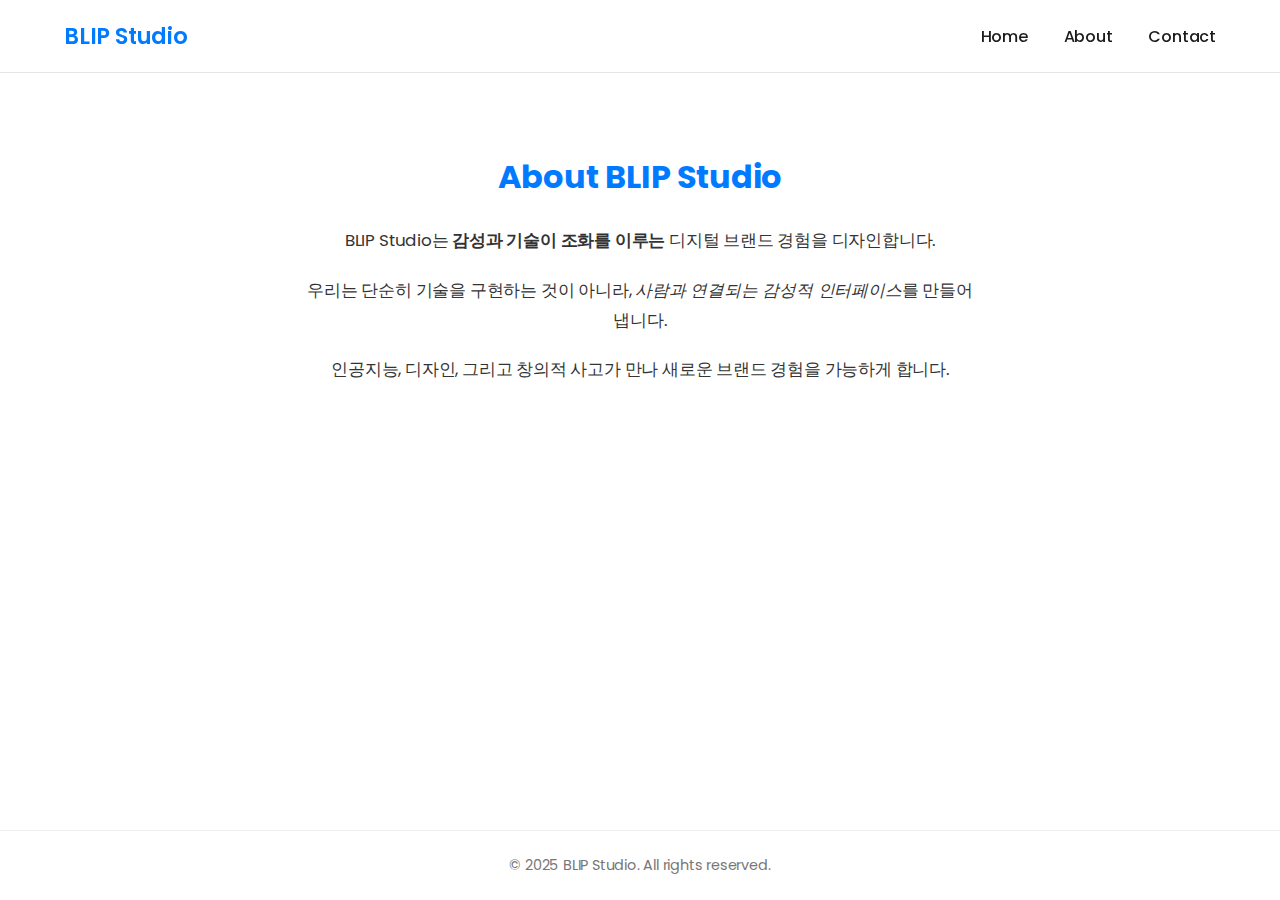
<file: about/index.html>
<!DOCTYPE html>
<html lang="ko">
<head>
  <meta charset="UTF-8">
  <meta name="viewport" content="width=device-width, initial-scale=1.0">
  <title>About | BLIP Studio</title>
  <link rel="stylesheet" href="../style/style.css">
</head>
<body>
  <header class="navbar">
    <div class="logo">BLIP Studio</div>
    <nav>
      <a href="/test/">Home</a>
      <a href="/test/about/">About</a>
      <a href="/test/contact/">Contact</a>
    </nav>
  </header>

  <main class="about-section">
    <h2>About BLIP Studio</h2>
    <p>
      BLIP Studio는 <strong>감성과 기술이 조화를 이루는</strong>  
      디지털 브랜드 경험을 디자인합니다.
    </p>
    <p>
      우리는 단순히 기술을 구현하는 것이 아니라,  
      <em>사람과 연결되는 감성적 인터페이스</em>를 만들어냅니다.
    </p>
    <p>
      인공지능, 디자인, 그리고 창의적 사고가 만나  
      새로운 브랜드 경험을 가능하게 합니다.
    </p>
  </main>

  <footer>
    <p>© 2025 BLIP Studio. All rights reserved.</p>
  </footer>
</body>
</html>
</file>
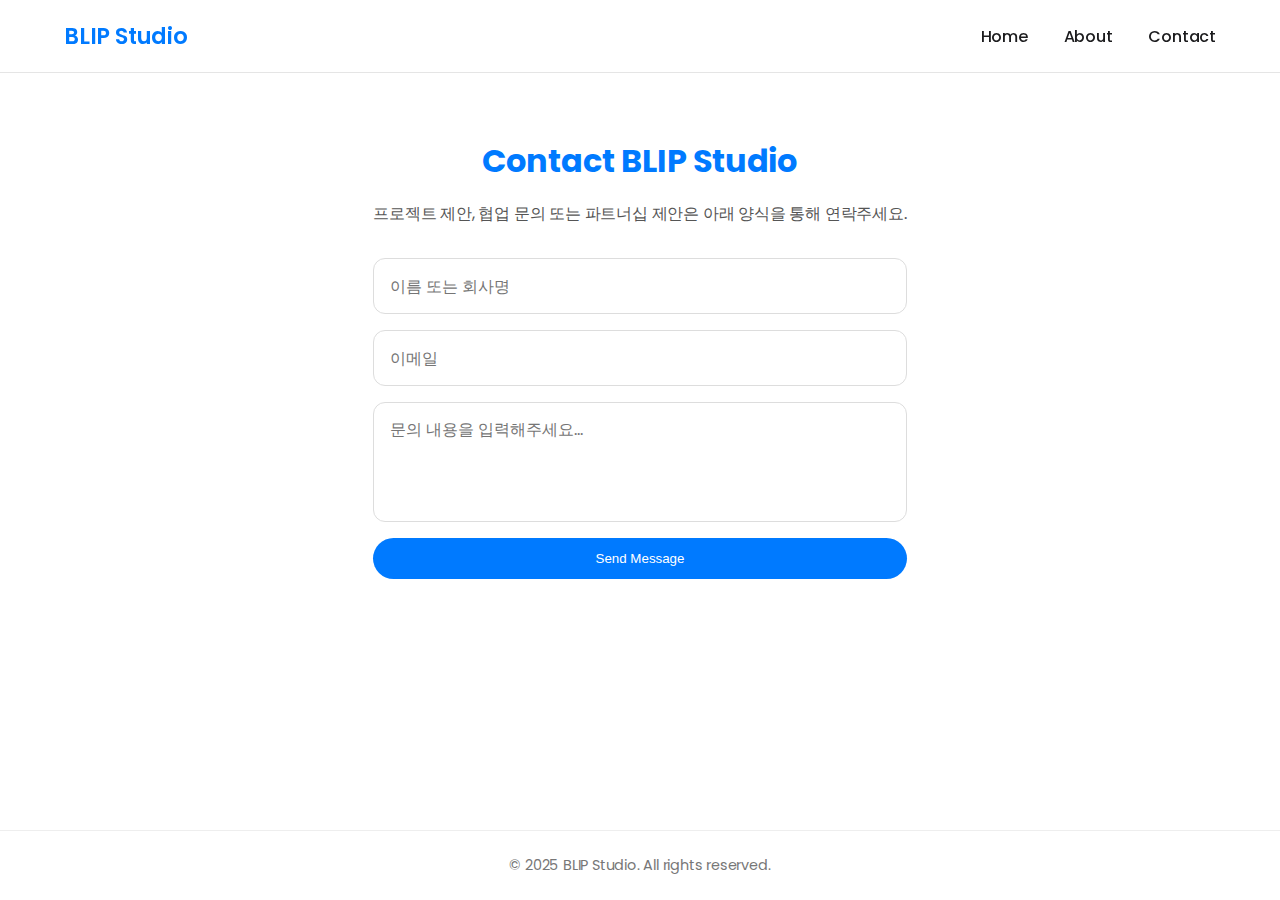
<file: contact/index.html>
<!DOCTYPE html>
<html lang="ko">
<head>
  <meta charset="UTF-8">
  <meta name="viewport" content="width=device-width, initial-scale=1.0">
  <title>Contact | BLIP Studio</title>
  <link rel="stylesheet" href="../style/style.css">
  <script defer src="../script/script.js"></script>
</head>
<body>
  <header class="navbar">
    <div class="logo">BLIP Studio</div>
    <nav>
      <a href="/test/">Home</a>
      <a href="/test/about/">About</a>
      <a href="/test/contact/">Contact</a>
    </nav>
  </header>

  <main class="contact-section">
    <h2>Contact BLIP Studio</h2>
    <p>프로젝트 제안, 협업 문의 또는 파트너십 제안은 아래 양식을 통해 연락주세요.</p>

    <form id="contactForm">
      <input type="text" placeholder="이름 또는 회사명" required>
      <input type="email" placeholder="이메일" required>
      <textarea placeholder="문의 내용을 입력해주세요..." required></textarea>
      <button type="submit" class="cta-btn">Send Message</button>
    </form>

    <p id="formMessage" class="hidden">Your message has been sent successfully 💙</p>
  </main>

  <footer>
    <p>© 2025 BLIP Studio. All rights reserved.</p>
  </footer>
</body>
</html>
</file>
<file: style/style.css>
@import url('https://fonts.googleapis.com/css2?family=Poppins:wght@300;500;700&display=swap');

* {
  margin: 0;
  padding: 0;
  box-sizing: border-box;
}

body {
  font-family: 'Poppins', 'Apple SD Gothic Neo', sans-serif;
  background-color: #fff;
  color: #1c1c1e;
  display: flex;
  flex-direction: column;
  min-height: 100vh;
  letter-spacing: -0.2px;
}

/* NAVBAR */
.navbar {
  display: flex;
  justify-content: space-between;
  align-items: center;
  padding: 1.2rem 4rem;
  position: sticky;
  top: 0;
  background: rgba(255, 255, 255, 0.9);
  backdrop-filter: blur(8px);
  border-bottom: 1px solid #e5e5e5;
}

.logo {
  font-size: 1.4rem;
  font-weight: 600;
  color: #007aff;
}

nav a {
  text-decoration: none;
  color: #1c1c1e;
  margin-left: 2rem;
  font-weight: 500;
  transition: color 0.3s ease;
}

nav a:hover {
  color: #007aff;
}

/* HERO SECTION */
.hero {
  flex: 1;
  display: flex;
  align-items: center;
  justify-content: center;
  text-align: center;
  padding: 6rem 2rem;
}

.text-section h1 {
  font-size: 2.6rem;
  font-weight: 600;
  color: #1c1c1e;
  max-width: 600px;
  margin: 0 auto;
}

.text-section p {
  color: #555;
  margin: 1rem auto 2rem;
  font-size: 1.1rem;
  max-width: 550px;
  line-height: 1.6;
}

.cta-btn {
  display: inline-block;
  padding: 0.8rem 2rem;
  border-radius: 30px;
  background: #007aff;
  color: white;
  text-decoration: none;
  font-weight: 500;
  transition: all 0.3s ease;
}

.cta-btn:hover {
  background: #005fcb;
  transform: translateY(-2px);
}

/* ABOUT SECTION */
.about-section {
  flex: 1;
  max-width: 720px;
  margin: 5rem auto;
  padding: 0 1.5rem;
  text-align: center;
}

.about-section h2 {
  font-size: 2rem;
  margin-bottom: 1.5rem;
  color: #007aff;
}

.about-section p {
  line-height: 1.8;
  color: #333;
  margin-bottom: 1.2rem;
  font-size: 1.05rem;
}

/* CONTACT SECTION */
.contact-section {
  flex: 1;
  max-width: 600px;
  margin: 4rem auto;
  padding: 0 1.5rem;
  text-align: center;
}

.contact-section h2 {
  font-size: 2rem;
  color: #007aff;
  margin-bottom: 1rem;
}

.contact-section p {
  color: #555;
  margin-bottom: 2rem;
}

form {
  display: flex;
  flex-direction: column;
  gap: 1rem;
  margin-top: 1rem;
}

input, textarea {
  padding: 0.9rem 1rem;
  border: 1px solid #ddd;
  border-radius: 12px;
  font-size: 1rem;
  font-family: inherit;
}

textarea {
  resize: none;
  height: 120px;
}

button.cta-btn {
  border: none;
  cursor: pointer;
}

footer {
  text-align: center;
  padding: 1.5rem 0;
  border-top: 1px solid #eee;
  color: #777;
  font-size: 0.9rem;
}

.hidden {
  display: none;
}

/* SMOOTH FADE-IN EFFECT */
.hero, .about-section, .contact-section {
  animation: fadeIn 1s ease-out;
}

@keyframes fadeIn {
  from { opacity: 0; transform: translateY(15px); }
  to { opacity: 1; transform: translateY(0); }
}
</file>
